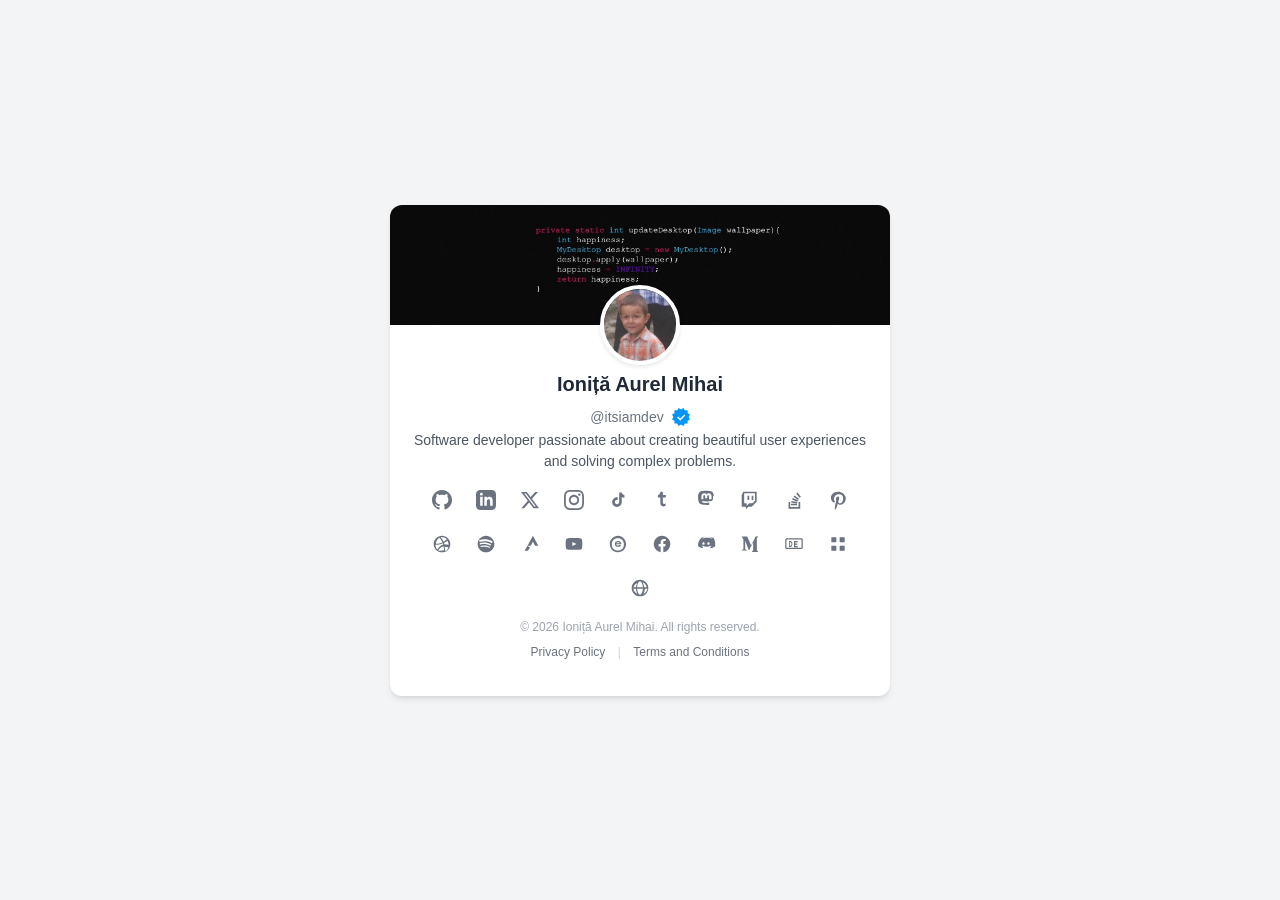
<file: index.html>
<!doctype html>
<html lang="en">
  <head>
    <meta charset="UTF-8" />
    <meta name="viewport" content="width=device-width, initial-scale=1.0" />
    <title>itsiamdev</title>
    <link rel="stylesheet" href="style.css" />
    <link rel="icon" type="image/x-icon" href="image.png" />
  </head>
  <body>
    <div class="card">
      <div class="cover-wrapper">
        <img src="cover.jpeg" alt="Cover" class="cover" />
      </div>
      <div class="profile-content">
        <div class="profile-header">
          <img src="image.png" alt="Profile" class="profile-pic" />
          <div class="name-container">
            <h2 class="name">Ioniță Aurel Mihai</h2>
          </div>
        </div>
        <p class="username">
          @itsiamdev
          <span
            class="html-div x14z9mp xat24cr xexx8yu xyri2b x18d9i69 x1c1uobl x9f619 xjbqb8w x78zum5 x15mokao x1ga7v0g x16uus16 xbiv7yw xdj266r x13fj5qh x1n2onr6 x1plvlek xryxfnj x1c4vz4f x2lah0s xdt5ytf xqjyukv x1qjc9v5 x1oa3qoh xl56j7k"
            ><svg
              aria-label="Verified"
              class="x1lliihq x1n2onr6"
              fill="rgb(0, 149, 246)"
              height="18"
              role="img"
              viewBox="0 0 40 40"
              width="18"
            >
              <title>Verified</title>
              <path
                d="M19.998 3.094 14.638 0l-2.972 5.15H5.432v6.354L0 14.64 3.094 20 0 25.359l5.432 3.137v5.905h5.975L14.638 40l5.36-3.094L25.358 40l3.232-5.6h6.162v-6.01L40 25.359 36.905 20 40 14.641l-5.248-3.03v-6.46h-6.419L25.358 0l-5.36 3.094Zm7.415 11.225 2.254 2.287-11.43 11.5-6.835-6.93 2.244-2.258 4.587 4.581 9.18-9.18Z"
                fill-rule="evenodd"
              ></path></svg
          ></span>
        </p>
        <p class="bio">
          Software developer passionate about creating beautiful user
          experiences and solving complex problems.
        </p>
        <div class="social-icons">
          <a href="https://github.com/itsiamdev" class="social-icon"
            ><svg
              xmlns="http://www.w3.org/2000/svg"
              width="20"
              height="20"
              viewBox="0 0 24 24"
              fill="currentColor"
            >
              <path
                d="M12 0c-6.626 0-12 5.373-12 12 0 5.302 3.438 9.8 8.207 11.387.599.111.793-.261.793-.577v-2.234c-3.338.726-4.033-1.416-4.033-1.416-.546-1.387-1.333-1.756-1.333-1.756-1.089-.745.083-.729.083-.729 1.205.084 1.839 1.237 1.839 1.237 1.07 1.834 2.807 1.304 3.492.997.107-.775.418-1.305.762-1.604-2.665-.305-5.467-1.334-5.467-5.931 0-1.311.469-2.381 1.236-3.221-.124-.303-.535-1.524.117-3.176 0 0 1.008-.322 3.301 1.23.957-.266 1.983-.399 3.003-.404 1.02.005 2.047.138 3.006.404 2.291-1.552 3.297-1.23 3.297-1.23.653 1.653.242 2.874.118 3.176.77.84 1.235 1.911 1.235 3.221 0 4.609-2.807 5.624-5.479 5.921.43.372.823 1.102.823 2.222v3.293c0 .319.192.694.801.576 4.765-1.589 8.199-6.086 8.199-11.386 0-6.627-5.373-12-12-12z"
              /></svg
          ></a>
          <a href="https://linkedin.com/in/itsiamdev" class="social-icon"
            ><svg
              xmlns="http://www.w3.org/2000/svg"
              width="20"
              height="20"
              viewBox="0 0 24 24"
              fill="currentColor"
            >
              <path
                d="M19 0h-14c-2.761 0-5 2.239-5 5v14c0 2.761 2.239 5 5 5h14c2.762 0 5-2.239 5-5v-14c0-2.761-2.238-5-5-5zm-11 19h-3v-11h3v11zm-1.5-12.268c-.966 0-1.75-.79-1.75-1.764s.784-1.764 1.75-1.764 1.75.79 1.75 1.764-.783 1.764-1.75 1.764zm13.5 12.268h-3v-5.604c0-3.368-4-3.113-4 0v5.604h-3v-11h3v1.765c1.396-2.586 7-2.777 7 2.476v6.759z"
              /></svg
          ></a>
          <a href="https://x.com/itsiamdev" class="social-icon"
            ><svg
              xmlns="http://www.w3.org/2000/svg"
              width="20"
              height="20"
              viewBox="0 0 24 24"
              fill="currentColor"
            >
              <path
                d="M18.244 2.25h3.308l-7.227 8.26 8.502 11.24H16.17l-5.214-6.817L4.99 21.75H1.68l7.73-8.835L1.254 2.25H8.08l4.713 6.231zm-1.161 17.52h1.833L7.084 4.126H5.117z"
              /></svg
          ></a>
          <a href="https://instagram.com/itsiamdev" class="social-icon"
            ><svg
              xmlns="http://www.w3.org/2000/svg"
              width="20"
              height="20"
              viewBox="0 0 24 24"
              fill="currentColor"
            >
              <path
                d="M12 2.163c3.204 0 3.584.012 4.85.07 3.252.148 4.771 1.691 4.919 4.919.058 1.265.069 1.645.069 4.849 0 3.205-.012 3.584-.069 4.849-.149 3.225-1.664 4.771-4.919 4.919-1.266.058-1.644.07-4.85.07-3.204 0-3.584-.012-4.849-.07-3.26-.149-4.771-1.699-4.919-4.92-.058-1.265-.07-1.644-.07-4.849 0-3.204.013-3.583.07-4.849.149-3.227 1.664-4.771 4.919-4.919 1.266-.057 1.645-.069 4.849-.069zm0-2.163c-3.259 0-3.667.014-4.947.072-4.358.2-6.78 2.618-6.98 6.98-.059 1.281-.073 1.689-.073 4.948 0 3.259.014 3.668.072 4.948.2 4.358 2.618 6.78 6.98 6.98 1.281.058 1.689.072 4.948.072 3.259 0 3.668-.014 4.948-.072 4.354-.2 6.782-2.618 6.979-6.98.059-1.28.073-1.689.073-4.948 0-3.259-.014-3.667-.072-4.947-.196-4.354-2.617-6.78-6.979-6.98-1.281-.059-1.69-.073-4.949-.073zm0 5.838c-3.403 0-6.162 2.759-6.162 6.162 0 3.403 2.759 6.162 6.162 6.162 3.403 0 6.162-2.759 6.162-6.162 0-3.403-2.759-6.162-6.162-6.162zm0 10.162c-2.209 0-4-1.79-4-4 0-2.209 1.791-4 4-4s4 1.791 4 4c0 2.21-1.791 4-4 4zm6.406-11.845c-.796 0-1.441.645-1.441 1.44s.645 1.44 1.441 1.44c.795 0 1.439-.645 1.439-1.44s-.644-1.44-1.439-1.44z"
              /></svg
          ></a>
          <a href="https://www.tiktok.com/@itsiamdev" class="social-icon">
            <svg
              xmlns="http://www.w3.org/2000/svg"
              width="20"
              height="20"
              viewBox="0 0 24 24"
              fill="currentColor"
            >
              <path
                d="M16.5 3c.3 1.6 1.6 2.9 3.2 3.2v3.1c-1.2 0-2.4-.4-3.2-1v6.2c0 3.2-2.6 5.8-5.8 5.8S5 17.7 5 14.5s2.6-5.8 5.8-5.8c.3 0 .6 0 .9.1v3.2c-.3-.1-.6-.2-.9-.2-1.4 0-2.6 1.2-2.6 2.7s1.2 2.7 2.6 2.7 2.6-1.2 2.6-2.7V3h3.2z"
              />
            </svg>
          </a>
          <a href="https://itsiamdev.tumblr.com" class="social-icon">
            <svg
              xmlns="http://www.w3.org/2000/svg"
              width="20"
              height="20"
              viewBox="0 0 24 24"
              fill="currentColor"
            >
              <path
                d="M14.5 20c-3.1 0-4.5-2.2-4.5-4.4V9H7V6.2c2.1-.7 3-2.5 3.2-4.2h2.8V6h3.6v3H13v6.1c0 1 .5 1.6 1.5 1.6.7 0 1.4-.2 1.8-.4v2.7c-.6.4-1.6.9-2.8.9z"
              />
            </svg>
          </a>
          <a
            href="https://mastodon.social/@itsiamdev"
            class="social-icon"
            rel="me"
          >
            <svg
              xmlns="http://www.w3.org/2000/svg"
              width="20"
              height="20"
              viewBox="0 0 24 24"
              fill="currentColor"
            >
              <path
                d="M21.5 7.5c0-4.4-2.9-5.7-2.9-5.7C17.2 1.2 14.9 1 12 1s-5.2.2-6.6.8c0 0-2.9 1.3-2.9 5.7 0 1-.1 2.3.1 3.8.2 2.2 1 4.4 2.9 5.4 1 .5 2.3.9 3.9 1.1 2.5.3 4.7.2 6.5-.2l-.1-2.5c-1.7.5-3.6.6-5.3.4-2.9-.3-3-.9-3.1-1.4l-.1-.9c1.4.3 3.2.5 5 .6 2.1.1 4.1-.1 6-.5 0 0 1.9-.2 2.1-2.7.1-1.4.1-3.5.1-3.5zm-3.6 3.7h-2.3V7.6c0-.8-.3-1.2-1-1.2-.8 0-1.2.5-1.2 1.5v2.1H11V7.9c0-1-.4-1.5-1.2-1.5-.7 0-1 .4-1 1.2v3.6H6.5V7.5c0-2.3 1.5-3.5 3.5-3.5 1.2 0 2.1.5 2.6 1.4.5-.9 1.4-1.4 2.6-1.4 2 0 3.5 1.2 3.5 3.5v3.7z"
              />
            </svg>
          </a>
          <a href="https://www.twitch.tv/itsiamdev" class="social-icon">
            <svg
              xmlns="http://www.w3.org/2000/svg"
              width="20"
              height="20"
              viewBox="0 0 24 24"
              fill="currentColor"
            >
              <path
                d="M4 2L2 6v14h5v3l3-3h4l6-6V2H4zm14 11l-3 3h-4l-3 3v-3H5V4h13v9zM9 7h2v5H9V7zm5 0h2v5h-2V7z"
              />
            </svg>
          </a>
          <a
            href="https://stackoverflow.com/users/itsiamdev"
            class="social-icon"
          >
            <svg
              xmlns="http://www.w3.org/2000/svg"
              width="20"
              height="20"
              viewBox="0 0 24 24"
              fill="currentColor"
            >
              <path
                d="M17.473 20.547v-6h2v8h-14v-8h2v6h10zM8.4 18.4h7.2v-2h-7.2v2zm.3-3.3l6.9 1.2.3-1.9-6.9-1.2-.3 1.9zm1-3.6l6.3 2.6.8-1.8-6.3-2.6-.8 1.8zm1.8-3.3l5.4 3.9 1.1-1.6-5.4-3.9-1.1 1.6zm3.1-3.8l4.2 5 1.5-1.3-4.2-5-1.5 1.3z"
              />
            </svg>
          </a>
          <a href="https://www.pinterest.com/itsiamdev" class="social-icon">
            <svg
              xmlns="http://www.w3.org/2000/svg"
              width="20"
              height="20"
              viewBox="0 0 24 24"
              fill="currentColor"
            >
              <path
                d="M12.04 2C6.58 2 3.5 5.54 3.5 9.6c0 2.64 1.5 4.7 3.8 5.52.28.1.53.01.61-.3l.25-1.02c.08-.3.05-.41-.18-.67-.5-.57-.82-1.31-.82-2.36 0-3.05 2.28-5.78 5.95-5.78 3.25 0 5.04 1.98 5.04 4.62 0 3.48-1.54 6.42-3.83 6.42-1.26 0-2.2-1.04-1.9-2.32.36-1.52 1.06-3.16 1.06-4.26 0-.98-.53-1.8-1.62-1.8-1.28 0-2.31 1.32-2.31 3.09 0 1.13.38 1.9.38 1.9l-1.53 6.47c-.45 1.9-.07 4.23-.04 4.46.02.14.2.18.28.07.12-.16 1.7-2.1 2.23-4.03.15-.55.87-3.38.87-3.38.43.82 1.67 1.54 3 1.54 3.95 0 6.63-3.6 6.63-8.41C20.5 5.09 17.05 2 12.04 2z"
              />
            </svg>
          </a>
          <a href="https://dribbble.com/itsiamdev" class="social-icon">
            <svg
              xmlns="http://www.w3.org/2000/svg"
              width="20"
              height="20"
              viewBox="0 0 24 24"
              fill="currentColor"
            >
              <path
                d="M12 2C6.477 2 2 6.477 2 12s4.477 10 10 10 10-4.477 10-10S17.523 2 12 2zm6.93 6.9a8.2 8.2 0 0 1 1.07 4.1c-1.78-.35-3.48-.56-5.1-.6-.2-.5-.42-1-.66-1.5 1.9-1.1 3.3-2.4 4.2-2.9zM12 4c2.2 0 4.2.8 5.8 2.2-.7.6-1.9 1.8-3.8 3-1.3-2.4-2.7-4.3-3.6-5.5.5-.1 1-.1 1.6-.1zM9.1 4.4c.9 1.2 2.3 3.1 3.6 5.5-2.5 1.2-5.3 1.8-8 1.9C4.9 8.2 6.7 5.7 9.1 4.4zM4.1 13c2.9-.1 6-.8 8.8-2 .3.5.5 1 .7 1.5-3.1 1-5.7 3.3-7.2 6-1.5-1.4-2.3-3.3-2.3-5.5v-.0zm3.1 7.2c1.3-2.6 3.7-4.6 6.5-5.5.4 1.5.7 3.1.8 4.8-1.2.4-2.5.5-3.8.5-1.3 0-2.5-.2-3.5-.6zm8.6-.5c-.1-1.6-.4-3.1-.8-4.5 1.4.1 2.9.3 4.5.7-.3 1.8-1.3 3.3-2.6 4.3-.3-.1-.7-.3-1.1-.5z"
              />
            </svg>
          </a>
          <a href="https://open.spotify.com/user/itsiamdev" class="social-icon">
            <svg
              xmlns="http://www.w3.org/2000/svg"
              width="20"
              height="20"
              viewBox="0 0 24 24"
              fill="currentColor"
            >
              <path
                d="M12 2C6.477 2 2 6.477 2 12s4.477 10 10 10 10-4.477 10-10S17.523 2 12 2zm4.6 14.4c-.2.3-.6.4-.9.2-2.5-1.5-5.7-1.8-9.5-.9-.4.1-.7-.2-.8-.5-.1-.4.2-.7.5-.8 4.2-1 7.7-.6 10.5 1.1.4.1.5.5.2.9zm1.3-2.9c-.3.4-.8.5-1.2.2-3-1.8-7.6-2.3-11.2-1.2-.5.1-1-.1-1.1-.6-.1-.5.1-1 .6-1.1 4.2-1.2 9.3-.6 12.8 1.5.4.2.5.8.1 1.2zm.1-3c-3.6-2.1-9.5-2.3-12.9-1.2-.6.2-1.2-.2-1.4-.8-.2-.6.2-1.2.8-1.4 4-1.2 10.5-1 14.7 1.4.6.3.8 1 .5 1.6-.3.6-1 .8-1.7.4z"
              />
            </svg>
          </a>
          <a
            href="https://www.strava.com/athletes/itsiamdev"
            class="social-icon"
          >
            <svg
              xmlns="http://www.w3.org/2000/svg"
              width="20"
              height="20"
              viewBox="0 0 24 24"
              fill="currentColor"
            >
              <path
                d="M15.5 2L9 14h4l2.5-5 2.5 5h4L15.5 2zM9 14l-3.5 6h3.8L12 16.5 9 14z"
              />
            </svg>
          </a>
          <a href="https://www.youtube.com/@itsiamdev" class="social-icon">
            <svg
              xmlns="http://www.w3.org/2000/svg"
              width="20"
              height="20"
              viewBox="0 0 24 24"
              fill="currentColor"
            >
              <path
                d="M21.8 8.001s-.2-1.4-.8-2c-.7-.8-1.5-.8-1.9-.9C16.3 4.9 12 4.9 12 4.9s-4.3 0-7.1.2c-.4.1-1.2.1-1.9.9-.6.6-.8 2-.8 2S2 9.7 2 11.3v1.4c0 1.6.2 3.2.2 3.2s.2 1.4.8 2c.7.8 1.7.8 2.1.9 1.5.1 6.9.2 6.9.2s4.3 0 7.1-.2c.4-.1 1.2-.1 1.9-.9.6-.6.8-2 .8-2s.2-1.6.2-3.2v-1.4c0-1.6-.2-3.3-.2-3.3zM10 14.5v-5l5 2.5-5 2.5z"
              />
            </svg>
          </a>
          <a href="https://www.threads.net/@itsiamdev" class="social-icon">
            <svg
              xmlns="http://www.w3.org/2000/svg"
              width="20"
              height="20"
              viewBox="0 0 24 24"
              fill="currentColor"
            >
              <path
                d="M12.04 2c-5.5 0-9.9 4.4-9.9 9.9 0 5.2 4 9.5 9.2 9.9h.7c5.3 0 9.6-4.3 9.6-9.6C21.6 6.3 17.3 2 12.04 2zm.1 3.2c2.2 0 3.8.7 5.1 2.1 1.2 1.3 1.8 3.1 1.8 5.2 0 2.1-.6 3.9-1.8 5.2-1.3 1.4-3.2 2.1-5.5 2.1-2.3 0-4.1-.7-5.4-2.1-1.2-1.3-1.8-3.1-1.8-5.2 0-2.1.6-3.9 1.8-5.2 1.3-1.4 3.1-2.1 5.8-2.1zm-.1 3.1c-2.4 0-3.8 1.5-3.8 3.6 0 2.2 1.6 3.5 4.1 3.5 1.6 0 2.7-.5 3.4-1.6l-1.6-.9c-.4.6-1.1 1-2 1-1.3 0-2.2-.6-2.4-1.7h6.2v-.5c0-2.4-1.5-3.4-3.9-3.4zm-.1 1.5c1.1 0 1.9.5 2.1 1.4h-4.3c.3-1 1.1-1.4 2.2-1.4z"
              />
            </svg>
          </a>
          <a href="https://www.facebook.com/username" class="social-icon">
            <svg
              xmlns="http://www.w3.org/2000/svg"
              width="20"
              height="20"
              viewBox="0 0 24 24"
              fill="currentColor"
            >
              <path
                d="M22 12a10 10 0 1 0-11.6 9.9v-7H7.9V12h2.5V9.8c0-2.5 1.5-3.9 3.8-3.9 1.1 0 2.2.2 2.2.2v2.4h-1.2c-1.2 0-1.6.7-1.6 1.5V12h2.7l-.4 2.9h-2.3v7A10 10 0 0 0 22 12z"
              />
            </svg>
          </a>
          <a href="https://discord.com/users/itsiamdev" class="social-icon">
            <svg
              xmlns="http://www.w3.org/2000/svg"
              width="20"
              height="20"
              viewBox="0 0 24 24"
              fill="currentColor"
            >
              <path
                d="M20.3 4.5a16 16 0 0 0-4-1.3l-.2.4c1.8.5 2.7 1.1 3.8 2.2a14 14 0 0 0-4.3-1.4c-.1 0-.2 0-.3.1-1.3-.2-2.6-.2-3.9 0-.1 0-.2-.1-.3-.1-1.5.2-3 .7-4.3 1.4 1.1-1.1 2-1.7 3.8-2.2l-.2-.4a16 16 0 0 0-4 1.3C2.8 8.2 2.2 11.5 2.5 14.7c1.7 1.2 3.4 2 5.1 2.5.4-.5.8-1.1 1.1-1.7-.6-.2-1.2-.5-1.8-.9.2-.1.4-.3.6-.4 3.4 1.6 7.1 1.6 10.5 0 .2.1.4.3.6.4-.6.4-1.2.7-1.8.9.3.6.7 1.2 1.1 1.7 1.7-.5 3.4-1.3 5.1-2.5.4-3.6-.2-6.9-1.9-10.2zM9 13c-.8 0-1.4-.7-1.4-1.6s.6-1.6 1.4-1.6 1.4.7 1.4 1.6S9.8 13 9 13zm6 0c-.8 0-1.4-.7-1.4-1.6s.6-1.6 1.4-1.6 1.4.7 1.4 1.6S15.8 13 15 13z"
              />
            </svg>
          </a>
          <a href="https://medium.com/@itsiamdev" class="social-icon">
            <svg
              xmlns="http://www.w3.org/2000/svg"
              width="20"
              height="20"
              viewBox="0 0 24 24"
              fill="currentColor"
            >
              <path
                d="M4 6.5c0-.3-.1-.6-.3-.8L2 3.2V3h6.6l5.1 11.3L18.6 3H22v.2l-1.5 1.4c-.2.1-.3.3-.3.5v14.3c0 .2.1.4.3.5l1.4 1.4v.2h-7.7v-.2l1.4-1.4c.1-.1.2-.3.2-.5V8.1l-4.6 11.4h-.6L6.2 8.1v9.6c0 .2.1.5.2.6l1.9 1.3v.2H2v-.2l1.9-1.3c.2-.1.2-.4.2-.6V6.5z"
              />
            </svg>
          </a>
          <a href="https://dev.to/itsiamdev" class="social-icon">
            <svg
              xmlns="http://www.w3.org/2000/svg"
              width="20"
              height="20"
              viewBox="0 0 24 24"
              fill="currentColor"
            >
              <path
                d="M7.5 8.5H6v7h1.5c1.5 0 2.5-1 2.5-3.5S9 8.5 7.5 8.5zm0 5.5H7v-4h.5c.8 0 1.5.6 1.5 2s-.7 2-1.5 2zM12 8.5h4.5V10H13.5v1.5H16V13h-2.5v1.5h3V16H12V8.5zm9-3.5H3c-.8 0-1.5.7-1.5 1.5v10c0 .8.7 1.5 1.5 1.5h18c.8 0 1.5-.7 1.5-1.5v-10c0-.8-.7-1.5-1.5-1.5zm0 11.5H3v-10h18v10z"
              />
            </svg>
          </a>
          <a href="https://app.daily.dev/itsiamdev" class="social-icon">
            <svg
              xmlns="http://www.w3.org/2000/svg"
              width="20"
              height="20"
              viewBox="0 0 24 24"
              fill="currentColor"
            >
              <path
                d="M4 4h6v6H4V4zm10 0h6v6h-6V4zM4 14h6v6H4v-6zm10 0h6v6h-6v-6z"
              />
            </svg>
          </a>
          <a href="https://ionitaaurelmihai.vercel.app/" class="social-icon">
            <svg
              xmlns="http://www.w3.org/2000/svg"
              width="20"
              height="20"
              viewBox="0 0 24 24"
              fill="currentColor"
            >
              <path
                d="M12 2C6.48 2 2 6.48 2 12s4.48 10 10 10 10-4.48 10-10S17.52 2 12 2zm7.93 9H16.9c-.2-2.31-.82-4.41-1.76-6.01A8.03 8.03 0 0 1 19.93 11zM12 4c1.38 0 3.2 2.69 3.49 7H8.51C8.8 6.69 10.62 4 12 4zM4.07 13H7.1c.2 2.31.82 4.41 1.76 6.01A8.03 8.03 0 0 1 4.07 13zM7.1 11H4.07A8.03 8.03 0 0 1 8.86 5.99C7.92 7.59 7.3 9.69 7.1 11zM12 20c-1.38 0-3.2-2.69-3.49-7h6.98C15.2 17.31 13.38 20 12 20zm4.14-.99c.94-1.6 1.56-3.7 1.76-6.01h3.03a8.03 8.03 0 0 1-4.79 6.01z"
              />
            </svg>
          </a>
        </div>
        <footer>
          <div class="footer">
            <p class="footer-text">
              © 2026 Ioniță Aurel Mihai. All rights reserved.
            </p>
            <div class="footer-links">
              <a href="privacy-policy.html">Privacy Policy</a>
              <span class="footer-separator">|</span>
              <a href="terms-and-conditions.html">Terms and Conditions</a>
            </div>
          </div>
        </footer>
      </div>
    </div>
  </body>
</html>
</file>
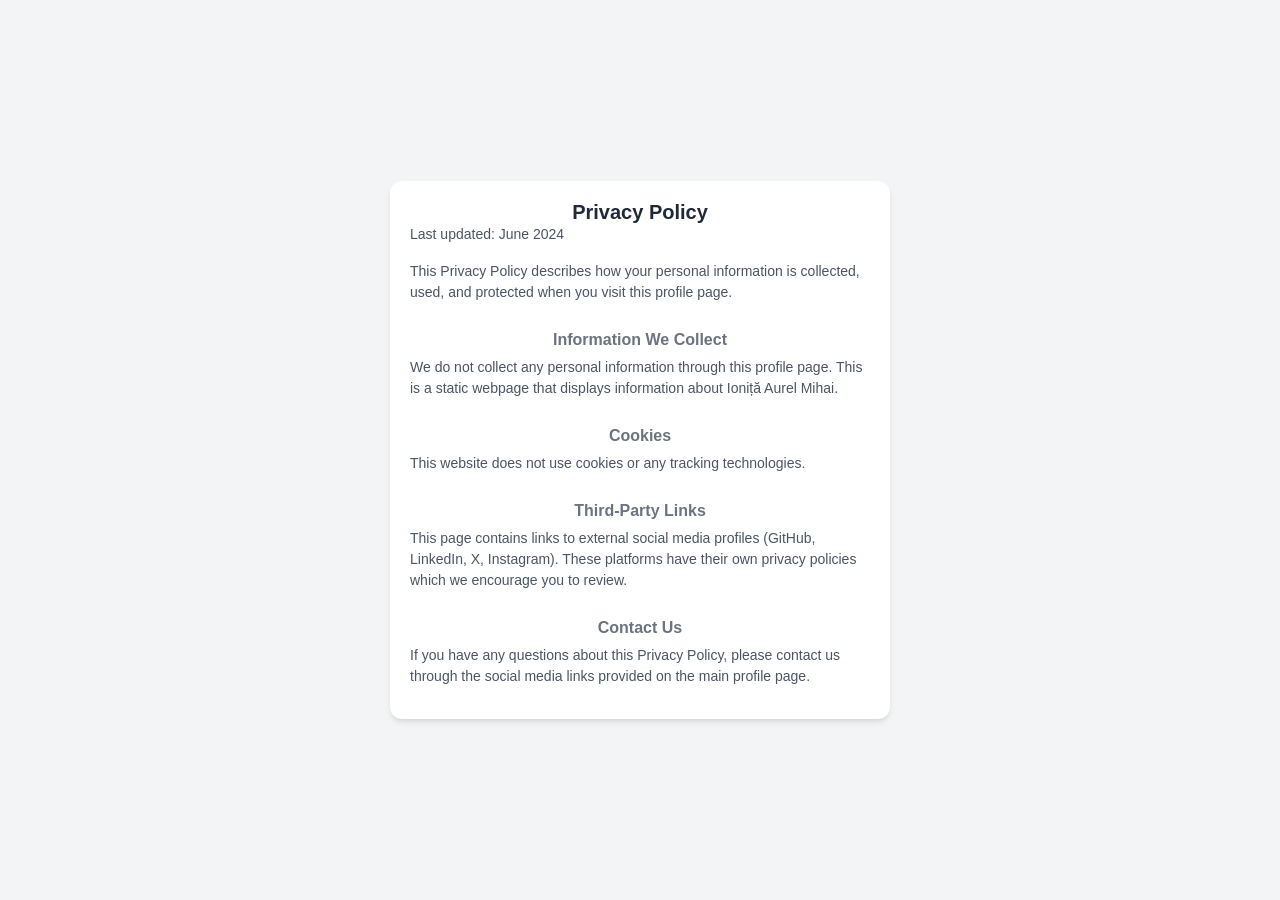
<file: privacy-policy.html>
<!doctype html>
<html lang="en">
  <head>
    <meta charset="UTF-8" />
    <meta name="viewport" content="width=device-width, initial-scale=1.0" />
    <title>Privacy Policy - itsiamdev</title>
    <link rel="stylesheet" href="style.css" />
    <link rel="icon" type="image/x-icon" href="image.png" />
  </head>
  <body>
    <div class="card">
      <div class="profile-content" style="max-height: 600px; overflow-y: auto;">
        <h1 class="name">Privacy Policy</h1>
        <p class="bio" style="text-align: left; margin-bottom: 16px;">
          Last updated: June 2024
        </p>
        <p class="bio" style="text-align: left;">
          This Privacy Policy describes how your personal information is collected, used, and protected when you visit this profile page.
        </p>
        <h2 class="username" style="font-size: 16px; margin-top: 16px; margin-bottom: 8px;">Information We Collect</h2>
        <p class="bio" style="text-align: left;">
          We do not collect any personal information through this profile page. This is a static webpage that displays information about Ioniță Aurel Mihai.
        </p>
        <h2 class="username" style="font-size: 16px; margin-top: 16px; margin-bottom: 8px;">Cookies</h2>
        <p class="bio" style="text-align: left;">
          This website does not use cookies or any tracking technologies.
        </p>
        <h2 class="username" style="font-size: 16px; margin-top: 16px; margin-bottom: 8px;">Third-Party Links</h2>
        <p class="bio" style="text-align: left;">
          This page contains links to external social media profiles (GitHub, LinkedIn, X, Instagram). These platforms have their own privacy policies which we encourage you to review.
        </p>
        <h2 class="username" style="font-size: 16px; margin-top: 16px; margin-bottom: 8px;">Contact Us</h2>
        <p class="bio" style="text-align: left;">
          If you have any questions about this Privacy Policy, please contact us through the social media links provided on the main profile page.
        </p>
      </div>
    </div>
  </body>
</html>
</file>
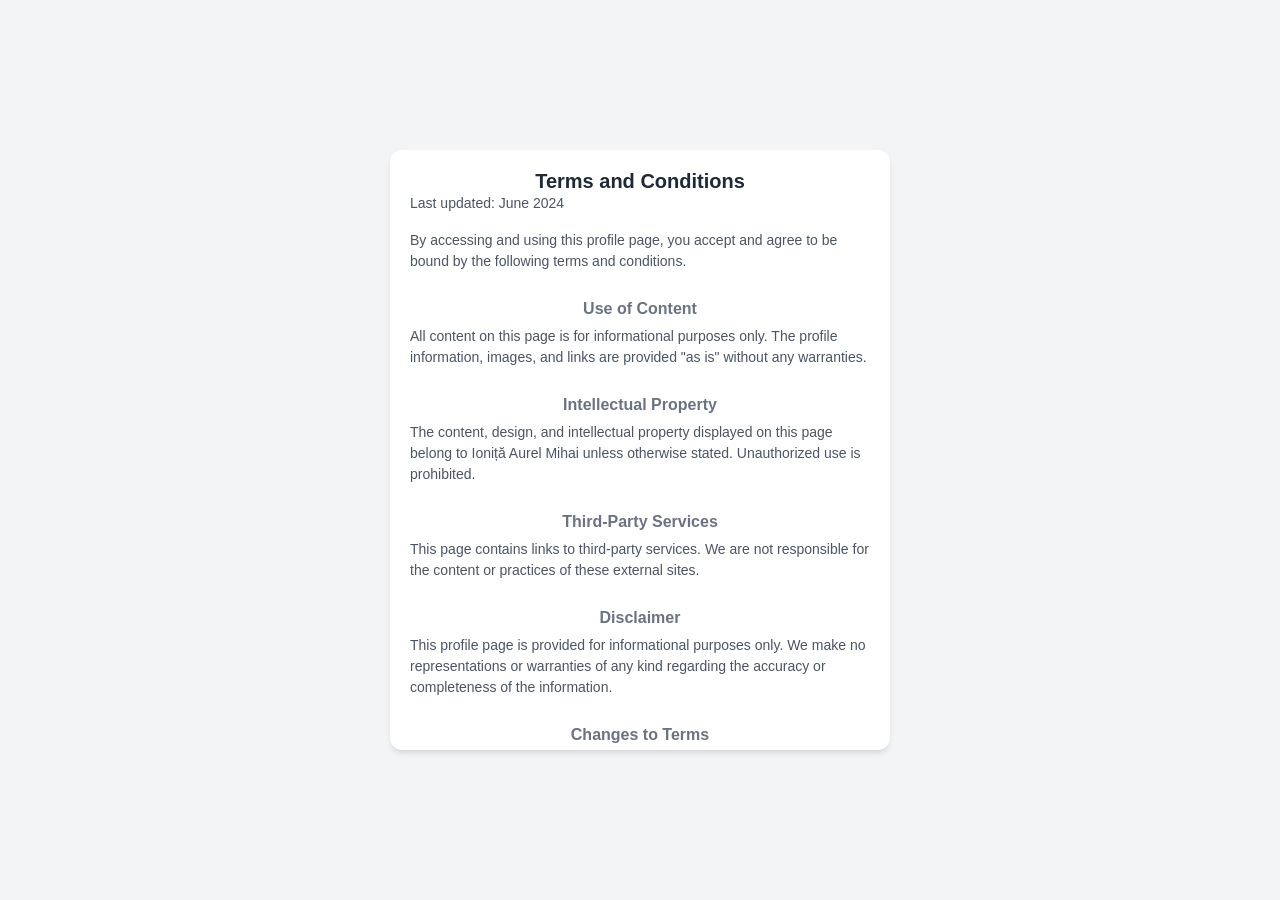
<file: terms-and-conditions.html>
<!doctype html>
<html lang="en">
  <head>
    <meta charset="UTF-8" />
    <meta name="viewport" content="width=device-width, initial-scale=1.0" />
    <title>Terms and Conditions - itsiamdev</title>
    <link rel="stylesheet" href="style.css" />
    <link rel="icon" type="image/x-icon" href="image.png" />
  </head>
  <body>
    <div class="card">
      <div class="profile-content" style="max-height: 600px; overflow-y: auto;">
        <h1 class="name">Terms and Conditions</h1>
        <p class="bio" style="text-align: left; margin-bottom: 16px;">
          Last updated: June 2024
        </p>
        <p class="bio" style="text-align: left;">
          By accessing and using this profile page, you accept and agree to be bound by the following terms and conditions.
        </p>
        <h2 class="username" style="font-size: 16px; margin-top: 16px; margin-bottom: 8px;">Use of Content</h2>
        <p class="bio" style="text-align: left;">
          All content on this page is for informational purposes only. The profile information, images, and links are provided "as is" without any warranties.
        </p>
        <h2 class="username" style="font-size: 16px; margin-top: 16px; margin-bottom: 8px;">Intellectual Property</h2>
        <p class="bio" style="text-align: left;">
          The content, design, and intellectual property displayed on this page belong to Ioniță Aurel Mihai unless otherwise stated. Unauthorized use is prohibited.
        </p>
        <h2 class="username" style="font-size: 16px; margin-top: 16px; margin-bottom: 8px;">Third-Party Services</h2>
        <p class="bio" style="text-align: left;">
          This page contains links to third-party services. We are not responsible for the content or practices of these external sites.
        </p>
        <h2 class="username" style="font-size: 16px; margin-top: 16px; margin-bottom: 8px;">Disclaimer</h2>
        <p class="bio" style="text-align: left;">
          This profile page is provided for informational purposes only. We make no representations or warranties of any kind regarding the accuracy or completeness of the information.
        </p>
        <h2 class="username" style="font-size: 16px; margin-top: 16px; margin-bottom: 8px;">Changes to Terms</h2>
        <p class="bio" style="text-align: left;">
          We reserve the right to modify these terms at any time. Continued use of the page following any changes constitutes acceptance of those changes.
        </p>
      </div>
    </div>
  </body>
</html>
</file>
<file: style.css>
* {
  margin: 0;
  padding: 0;
  box-sizing: border-box;
}

body {
  min-height: 100vh;
  display: flex;
  justify-content: center;
  align-items: center;
  background: #f3f4f6;
  font-family: -apple-system, BlinkMacSystemFont, 'Segoe UI', Roboto, Oxygen, Ubuntu, sans-serif;
}

.card {
  width: 500px;
  background: #ffffff;
  border-radius: 12px;
  overflow: hidden;
  box-shadow: 0 4px 6px -1px rgba(0, 0, 0, 0.1), 0 2px 4px -2px rgba(0, 0, 0, 0.06);
  display: flex;
  flex-direction: column;
}

.cover-wrapper {
  width: 100%;
  height: 120px;
}

.cover {
  width: 100%;
  height: 100%;
  object-fit: cover;
}

.profile-content {
  padding: 20px;
  text-align: center;
  flex: 1;
}

.profile-header {
  display: flex;
  flex-direction: column;
  align-items: center;
  gap: 8px;
  margin-bottom: 12px;
}

.profile-pic {
  width: 80px;
  height: 80px;
  border-radius: 50%;
  border: 4px solid #ffffff;
  margin-top: -60px;
  box-shadow: 0 2px 4px rgba(0, 0, 0, 0.1);
}

.name-container {
  display: flex;
  align-items: center;
  gap: 6px;
}

.name {
  font-size: 20px;
  font-weight: 700;
  color: #1f2937;
  margin: 0;
}

.verified-badge {
  font-size: 12px;
  color: #3b82f6;
  background: #eff6ff;
  padding: 2px 6px;
  border-radius: 50%;
  font-weight: 700;
  display: inline-flex;
  align-items: center;
  justify-content: center;
  width: 18px;
  height: 18px;
}

.html-div {
  display: flex;
  align-items: center;
  justify-content: center;
}

.username {
  font-size: 14px;
  color: #6b7280;
  margin: 0;
  margin-bottom: 4px;
  display: inline-flex;
  align-items: center;
  gap: 8px;
}

.username-toggle {
  display: inline-flex;
  align-items: center;
  justify-content: center;
  width: 22px;
  height: 22px;
  border-radius: 50%;
  background: #ff69b4;
  cursor: pointer;
  position: relative;
  transition: opacity 0.2s;
}

.username-toggle input[type="checkbox"] {
  position: absolute;
  opacity: 0;
  width: 100%;
  height: 100%;
  cursor: pointer;
  margin: 0;
}

.username-toggle svg {
  transition: transform 0.2s;
}

.username-toggle:has(input[type="checkbox"]:checked) svg {
  transform: scale(0.9);
}

.username-toggle:has(input[type="checkbox"]:checked) {
  background: #3b82f6;
}

.verified-container {
  display: flex;
  justify-content: center;
  margin-bottom: 12px;
}

.username-checkbox {
  margin-left: 6px;
  width: 16px;
  height: 16px;
  accent-color: #3b82f6;
  cursor: pointer;
}

.bio {
  font-size: 14px;
  color: #4b5563;
  line-height: 1.5;
  margin: 0;
  margin-bottom: 12px;
}

.social-icons {
  display: flex;
  justify-content: center;
  gap: 12px;
  flex-wrap: wrap;
}

.social-icon {
  display: inline-flex;
  align-items: center;
  justify-content: center;
  width: 32px;
  height: 32px;
  color: #6b7280;
  border-radius: 8px;
  transition: color 0.2s, background 0.2s;
  text-decoration: none;
}

.social-icon:hover {
  background: transparent;
}

.social-icon.github:hover {
  color: #000000;
}

.social-icon.linkedin:hover {
  color: #0a66c2;
}

.social-icon.x:hover,
.social-icon.threads:hover {
  color: #000000;
}

.social-icon.instagram:hover {
  color: #e4405f;
}

.social-icon.tiktok:hover {
  color: #000000;
}

.social-icon.tumblr:hover {
  color: #34465d;
}

.social-icon.mastodon:hover {
  color: #3088d4;
}

.social-icon.twitch:hover {
  color: #9146ff;
}

.social-icon.stackoverflow:hover {
  color: #f48024;
}

.social-icon.pinterest:hover {
  color: #bd081c;
}

.social-icon.dribbble:hover {
  color: #ea4c89;
}

.social-icon.spotify:hover {
  color: #1db954;
}

.social-icon.strava:hover {
  color: #fc4c02;
}

.social-icon.youtube:hover {
  color: #ff0000;
}

.social-icon.facebook:hover {
  color: #1877f2;
}

.footer {
  padding: 16px;
  text-align: center;
  margin-top: auto;
}

.footer-text {
  font-size: 12px;
  color: #9ca3af;
  margin: 0;
}

.footer-links {
  margin-top: 8px;
}

.footer-links a {
  font-size: 12px;
  color: #6b7280;
  text-decoration: none;
}

.footer-links a:hover {
  color: #3b82f6;
}

.footer-separator {
  font-size: 12px;
  color: #d1d5db;
  margin: 0 8px;
}
</file>
